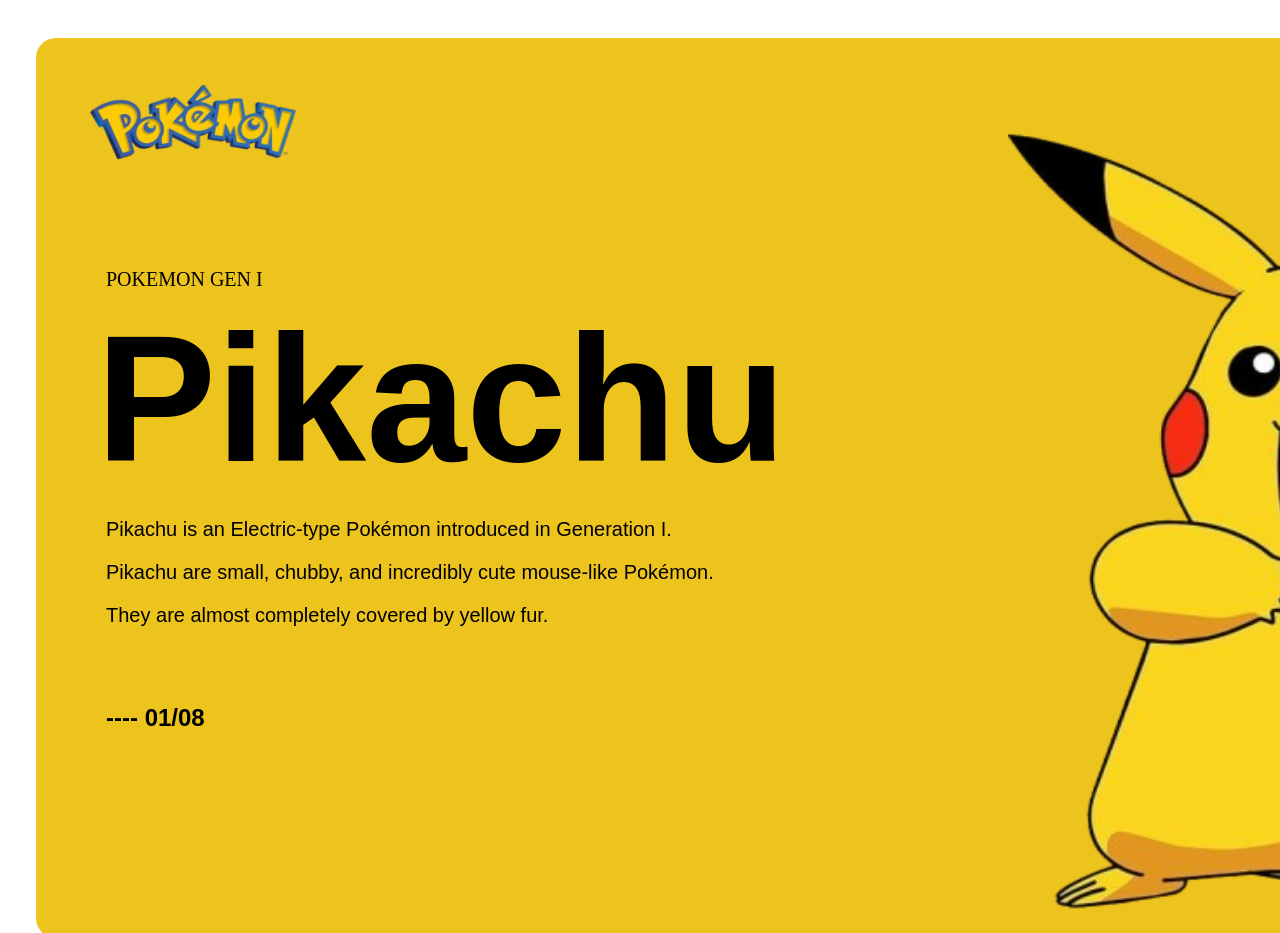
<file: index.html>
<!DOCTYPE html>
<html lang="en">
<head>
    <meta charset="UTF-8">
    <meta name="viewport" content="width=device-width, initial-scale=1.0">
    <title>pokemon page</title>
</head>
<body>
   <link rel="stylesheet" href="style.css">

    <div class="bg">
        <div class="container"></div>
        <div class="pokimon">
        <span>POKEMON GEN I</span>
        </div>
        <div class="h1">
            <h1>Pikachu</h1>
        </div>
        
    <div class="txt">
        <h1>---- 01/08
        </h1>
    </div>

        <div class="per">
        <p>Pikachu is an Electric-type Pokémon introduced
           in Generation I. 
           <p>Pikachu are small, chubby,
           and incredibly cute mouse-like Pokémon.</p>
           They are almost completely covered by
           yellow fur.</p> 
        </div>   
    </div>
    </div>
    <img src="logo.jpg.png" class="poki"></body>
    <img src="Pokemon.jpg.png" class="mon"></body>

</body>
</html>
</file>
<file: style.css>
.bg{
    height: 900px;
    width: 1970px;
    margin-top: 30px;
    margin-bottom: 20px;
    margin-left: 28px;
    margin-right: 18px;
    position:fixed ;
    border-radius: 20px;
    background-color: rgba(235, 189, 5, 0.899);
}

.container{
    height: 900px;
    width: 580px;
    position: static;
    margin-left: 1390px;
    margin-right: 1500px;
    border-top-right-radius: 20px;
    border-bottom-right-radius:20px;
    background-color: bisque;
}

.pokimon{
   position: absolute;
   margin-top: 90px;
    font-family: 'Press Start 2P', cursive;
    font-size: 20px;
    top: 140px;
    left: 70px;
}

.h1{
    position: absolute;
    top: 150px;     
    left: 60px;
    font-family: 'Montserrat', sans-serif;
    font-size: 90px;
    font-weight: 800;
    line-height: 1;
}

.per{
    position: absolute;
    top: 460px;     
    left: 70px;
    justify-content: center;
    font-family: 'Montserrat', sans-serif;
    font-weight: 400;
    font-size: 20px;
    text-spacing-trim: normal;
}
    
.poki{
    width: 270px;
    height: auto;
    position: absolute;
    margin-left: 50px;
    margin-bottom: 50px;
    margin-top: 30px;
}

.mon{
    width: 850px;
    height: 850px;
    position: absolute;
    margin-left: 1000px;
    margin-bottom: 00px;
    margin-top: 75px;
}

.txt{
    height: 200px;
    width: 600px ;
    position: absolute;
     top: 650px;     
    left: 70px;
    font-family: sans-serif;
    font-size: 12px;
    
}
</file>
